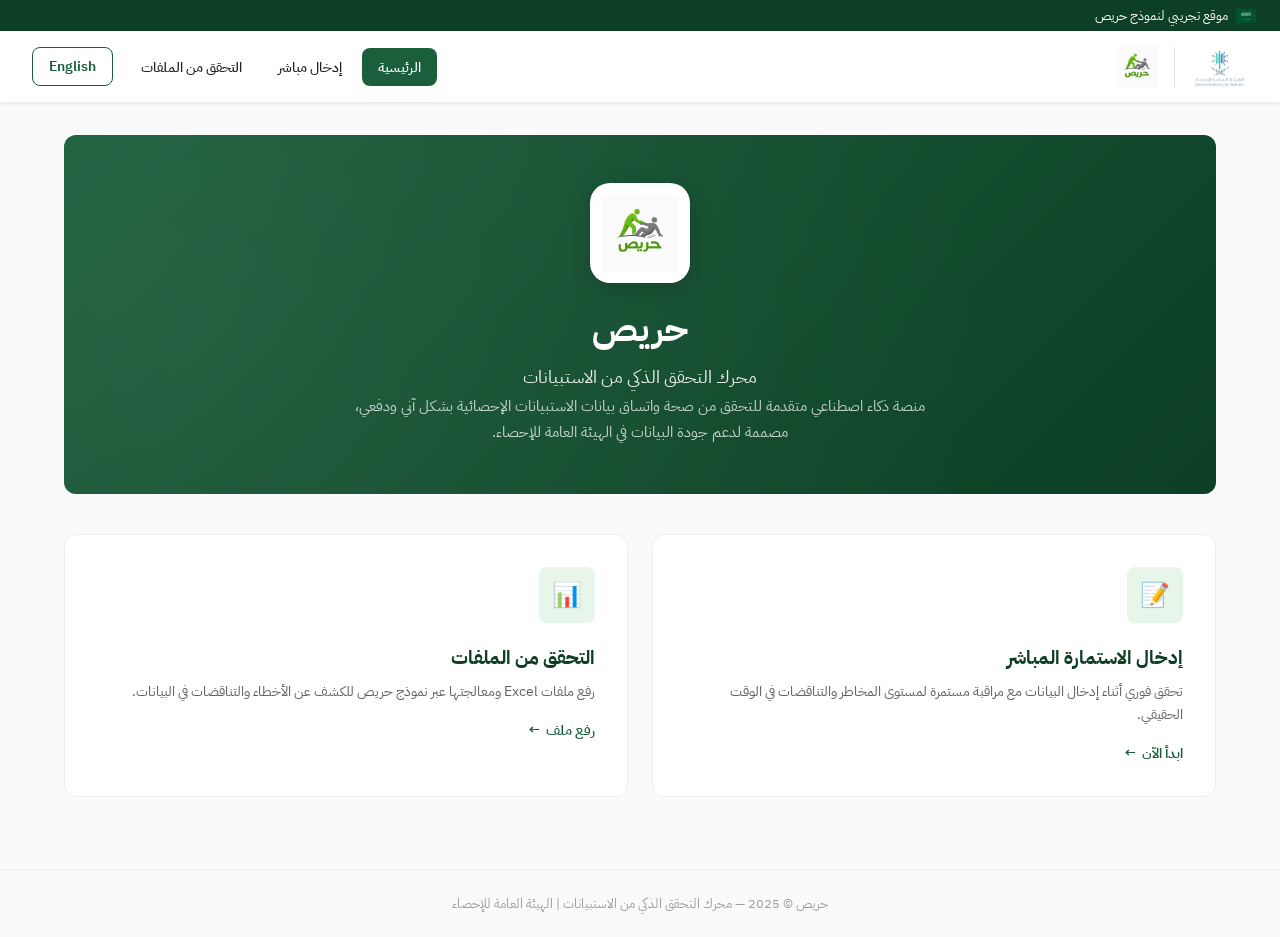
<file: index.html>
<!DOCTYPE html>
<html lang="ar" dir="rtl">
  <head>
    <meta charset="UTF-8" />
    <meta name="viewport" content="width=device-width, initial-scale=1.0" />
    <script>
      (function () {
        var lang = localStorage.getItem("harisLang") || "ar";
        document.documentElement.lang = lang;
        document.documentElement.dir = lang === "ar" ? "rtl" : "ltr";
      })();
    </script>
    <title data-i18n="meta.title.home">حريص - محرك التحقق الذكي من الاستبيانات</title>
    <link rel="preconnect" href="https://fonts.googleapis.com" />
    <link
      href="https://fonts.googleapis.com/css2?family=IBM+Plex+Sans+Arabic:wght@400;500;600;700&display=swap"
      rel="stylesheet"
    />
    <link rel="icon" href="images/haris-logo.png" />
    <link rel="stylesheet" href="css/style.css" />
  </head>
  <body>
    <!-- Gov Banner -->
    <div class="gov-banner">
      <img src="images/image.png" alt="شعار الحكومة السعودية" class="icon" data-i18n-alt="banner.icon.alt" />
      <span data-i18n="banner.text">موقع تجريبي لنموذج حريص </span>
    </div>

    <!-- Navigation -->
    <nav class="main-nav">
      <div class="nav-brand">
        <img src="images/gastat-logo.png" alt="الهيئة العامة للإحصاء" data-i18n-alt="nav.gastat.alt" />
        <div class="separator"></div>
        <img src="images/haris-logo.png" alt="حريص" style="height: 42px" data-i18n-alt="nav.haris.alt" />
      </div>
      <div class="nav-links">
        <a href="index.html" class="active" data-i18n="nav.home">الرئيسية</a>
        <a href="live-survey.html" data-i18n="nav.liveSurvey">إدخال مباشر</a>
        <a href="batch-upload.html" data-i18n="nav.batchUpload">التحقق من الملفات</a>
        <button type="button" id="langToggle" class="lang-toggle">English</button>
      </div>
    </nav>

    <!-- Main Content -->
    <div class="page-container">
      <!-- Hero -->
      <div class="hero">
        <div class="hero-logo">
          <img src="images/haris-logo.png" alt="حريص" data-i18n-alt="nav.haris.alt" />
        </div>
        <h1 data-i18n="home.hero.title">حريص</h1>
        <p class="subtitle" data-i18n="home.hero.subtitle">محرك التحقق الذكي من الاستبيانات</p>
        <p class="desc" data-i18n="home.hero.desc">
          منصة ذكاء اصطناعي متقدمة للتحقق من صحة واتساق بيانات الاستبيانات
          الإحصائية بشكل آني ودفعي، مصممة لدعم جودة البيانات في الهيئة العامة
          للإحصاء.
        </p>
      </div>

      <!-- Feature Cards -->
      <div class="cards-grid">
        <a href="live-survey.html" class="card">
          <div class="card-icon">📝</div>
          <h3 data-i18n="home.card1.title">إدخال الاستمارة المباشر</h3>
          <p data-i18n="home.card1.desc">
            تحقق فوري أثناء إدخال البيانات مع مراقبة مستمرة لمستوى المخاطر
            والتناقضات في الوقت الحقيقي.
          </p>
          <div class="arrow">
            <span data-i18n="home.card1.cta">ابدأ الآن</span>
            <span>←</span>
          </div>
        </a>
        <a href="batch-upload.html" class="card">
          <div class="card-icon">📊</div>
          <h3 data-i18n="home.card2.title">التحقق من الملفات</h3>
          <p data-i18n="home.card2.desc">
            رفع ملفات Excel ومعالجتها عبر نموذج حريص للكشف عن الأخطاء والتناقضات
            في البيانات.
          </p>
          <div class="arrow">
            <span data-i18n="home.card2.cta">رفع ملف</span>
            <span>←</span>
          </div>
        </a>
      </div>
    </div>

    <!-- Footer -->
    <div class="footer" data-i18n="footer.text">
      حريص &copy; 2025 — محرك التحقق الذكي من الاستبيانات | الهيئة العامة
      للإحصاء
    </div>

    <script src="js/i18n.js"></script>
  </body>
</html>
</file>
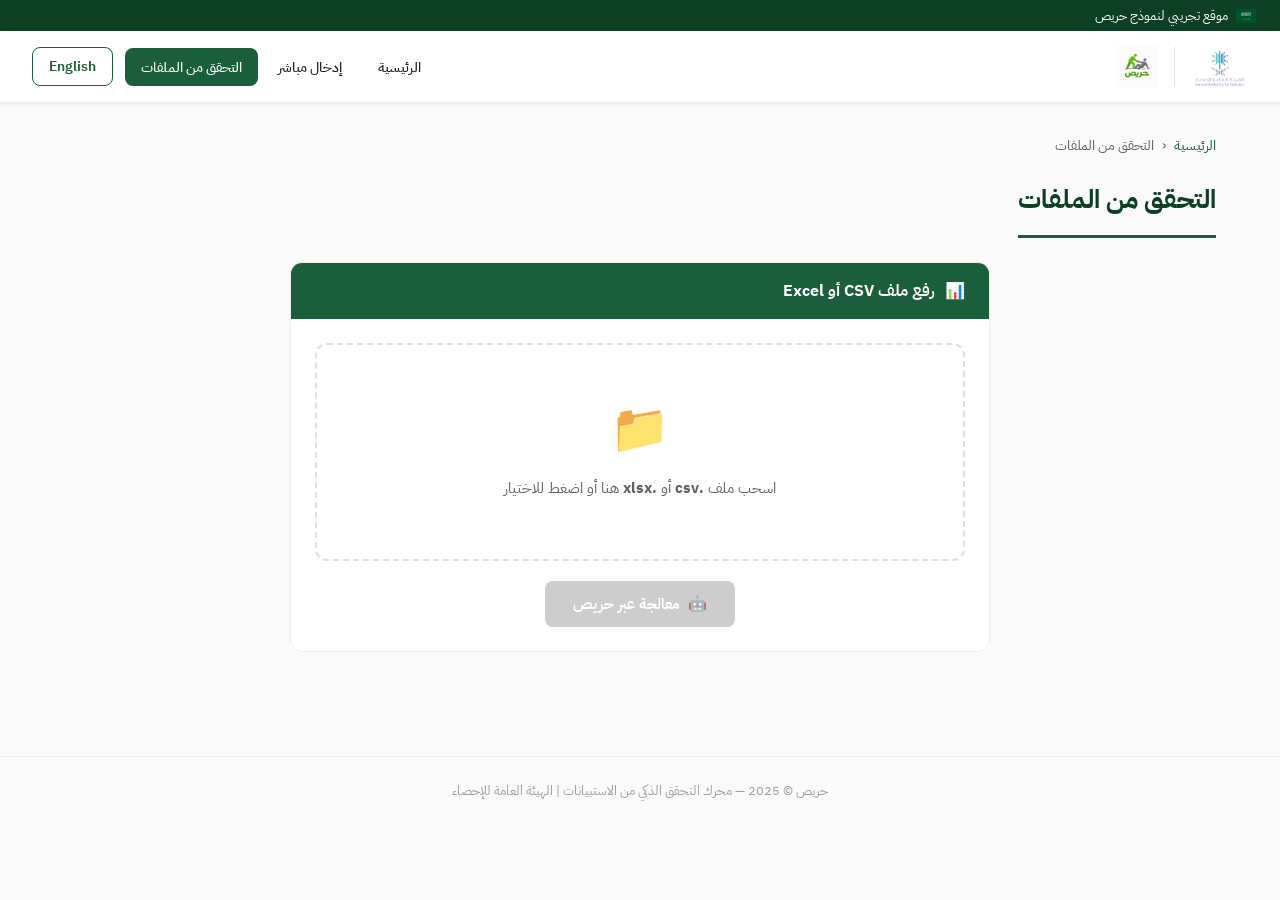
<file: batch-upload.html>
<!DOCTYPE html>
<html lang="ar" dir="rtl">
  <head>
    <meta charset="UTF-8" />
    <meta name="viewport" content="width=device-width, initial-scale=1.0" />
    <script>
      (function () {
        var lang = localStorage.getItem("harisLang") || "ar";
        document.documentElement.lang = lang;
        document.documentElement.dir = lang === "ar" ? "rtl" : "ltr";
      })();
    </script>
    <title data-i18n="meta.title.batchUpload">حريص - التحقق من الملفات</title>
    <link rel="preconnect" href="https://fonts.googleapis.com" />
    <link
      href="https://fonts.googleapis.com/css2?family=IBM+Plex+Sans+Arabic:wght@400;500;600;700&display=swap"
      rel="stylesheet"
    />
    <link rel="icon" href="images/haris-logo.png" />
    <link rel="stylesheet" href="css/style.css" />
  </head>
  <body>
    <!-- Gov Banner -->
    <div class="gov-banner">
      <img src="images/image.png" alt="شعار الحكومة السعودية" class="icon" data-i18n-alt="banner.icon.alt" />
      <span data-i18n="banner.text">موقع تجريبي لنموذج حريص </span>
    </div>

    <!-- Navigation -->
    <nav class="main-nav">
      <div class="nav-brand">
        <img src="images/gastat-logo.png" alt="الهيئة العامة للإحصاء" data-i18n-alt="nav.gastat.alt" />
        <div class="separator"></div>
        <img src="images/haris-logo.png" alt="حريص" style="height: 42px" data-i18n-alt="nav.haris.alt" />
      </div>
      <div class="nav-links">
        <a href="index.html" data-i18n="nav.home">الرئيسية</a>
        <a href="live-survey.html" data-i18n="nav.liveSurvey">إدخال مباشر</a>
        <a href="batch-upload.html" class="active" data-i18n="nav.batchUpload">التحقق من الملفات</a>
        <button type="button" id="langToggle" class="lang-toggle">English</button>
      </div>
    </nav>

    <!-- Main Content -->
    <div class="page-container">
      <!-- Breadcrumb -->
      <div class="breadcrumb">
        <a href="index.html" data-i18n="breadcrumb.home">الرئيسية</a>
        <span>‹</span>
        <span data-i18n="batchUpload.breadcrumb.current">التحقق من الملفات</span>
      </div>

      <h2 class="page-title" data-i18n="batchUpload.pageTitle">التحقق من الملفات</h2>

      <!-- Upload Panel -->
      <div class="panel" style="max-width: 700px; margin: 0 auto 32px">
        <div class="panel-header">
          <span>📊</span>
          <span data-i18n="batchUpload.panel.uploadTitle">رفع ملف CSV أو Excel</span>
        </div>
        <div class="panel-body">
          <div class="upload-zone" id="uploadZone">
            <div class="icon">📁</div>
            <p data-i18n-html="batchUpload.upload.instructions">
              اسحب ملف <strong>.csv</strong> أو <strong>.xlsx</strong> هنا أو
              اضغط للاختيار
            </p>
            <div class="filename" id="fileName"></div>
            <input
              type="file"
              id="fileInput"
              accept=".csv,.xlsx"
              style="display: none"
            />
          </div>
          <div style="text-align: center; margin-top: 20px">
            <button class="btn btn-primary" id="processBtn" disabled>
              <span>🤖</span>
              <span data-i18n="batchUpload.btn.process">معالجة عبر حريص</span>
            </button>
          </div>
        </div>
      </div>

      <!-- Spinner -->
      <div class="spinner" id="spinner">
        <div class="spinner-circle"></div>
        <p style="color: var(--gastat-text-secondary)" data-i18n="batchUpload.spinner.text">
          جاري معالجة الملف... يرجى الانتظار
        </p>
      </div>

      <!-- Results Table -->
      <div id="resultsSection" style="display: none">
        <div class="panel">
          <div class="panel-header">
            <span>📋</span>
            <span data-i18n="batchUpload.panel.resultsTitle">نتائج التحقق</span>
          </div>
          <div class="panel-body" style="overflow-x: auto">
            <table class="data-table">
              <thead>
                <tr>
                  <th data-i18n="batchUpload.table.row">الصف</th>
                  <th data-i18n="batchUpload.table.recordId">معرف السجل (f_m_id)</th>
                  <th data-i18n="batchUpload.table.risk">درجة المخاطر</th>
                  <th data-i18n="batchUpload.table.issues">المشكلات المكتشفة</th>
                </tr>
              </thead>
              <tbody id="resultsBody"></tbody>
            </table>
          </div>
        </div>
      </div>
    </div>

    <!-- Footer -->
    <div class="footer" data-i18n="footer.text">
      حريص &copy; 2025 — محرك التحقق الذكي من الاستبيانات | الهيئة العامة
      للإحصاء
    </div>

    <script src="js/i18n.js"></script>
    <script src="js/batch-upload.js"></script>
  </body>
</html>
</file>
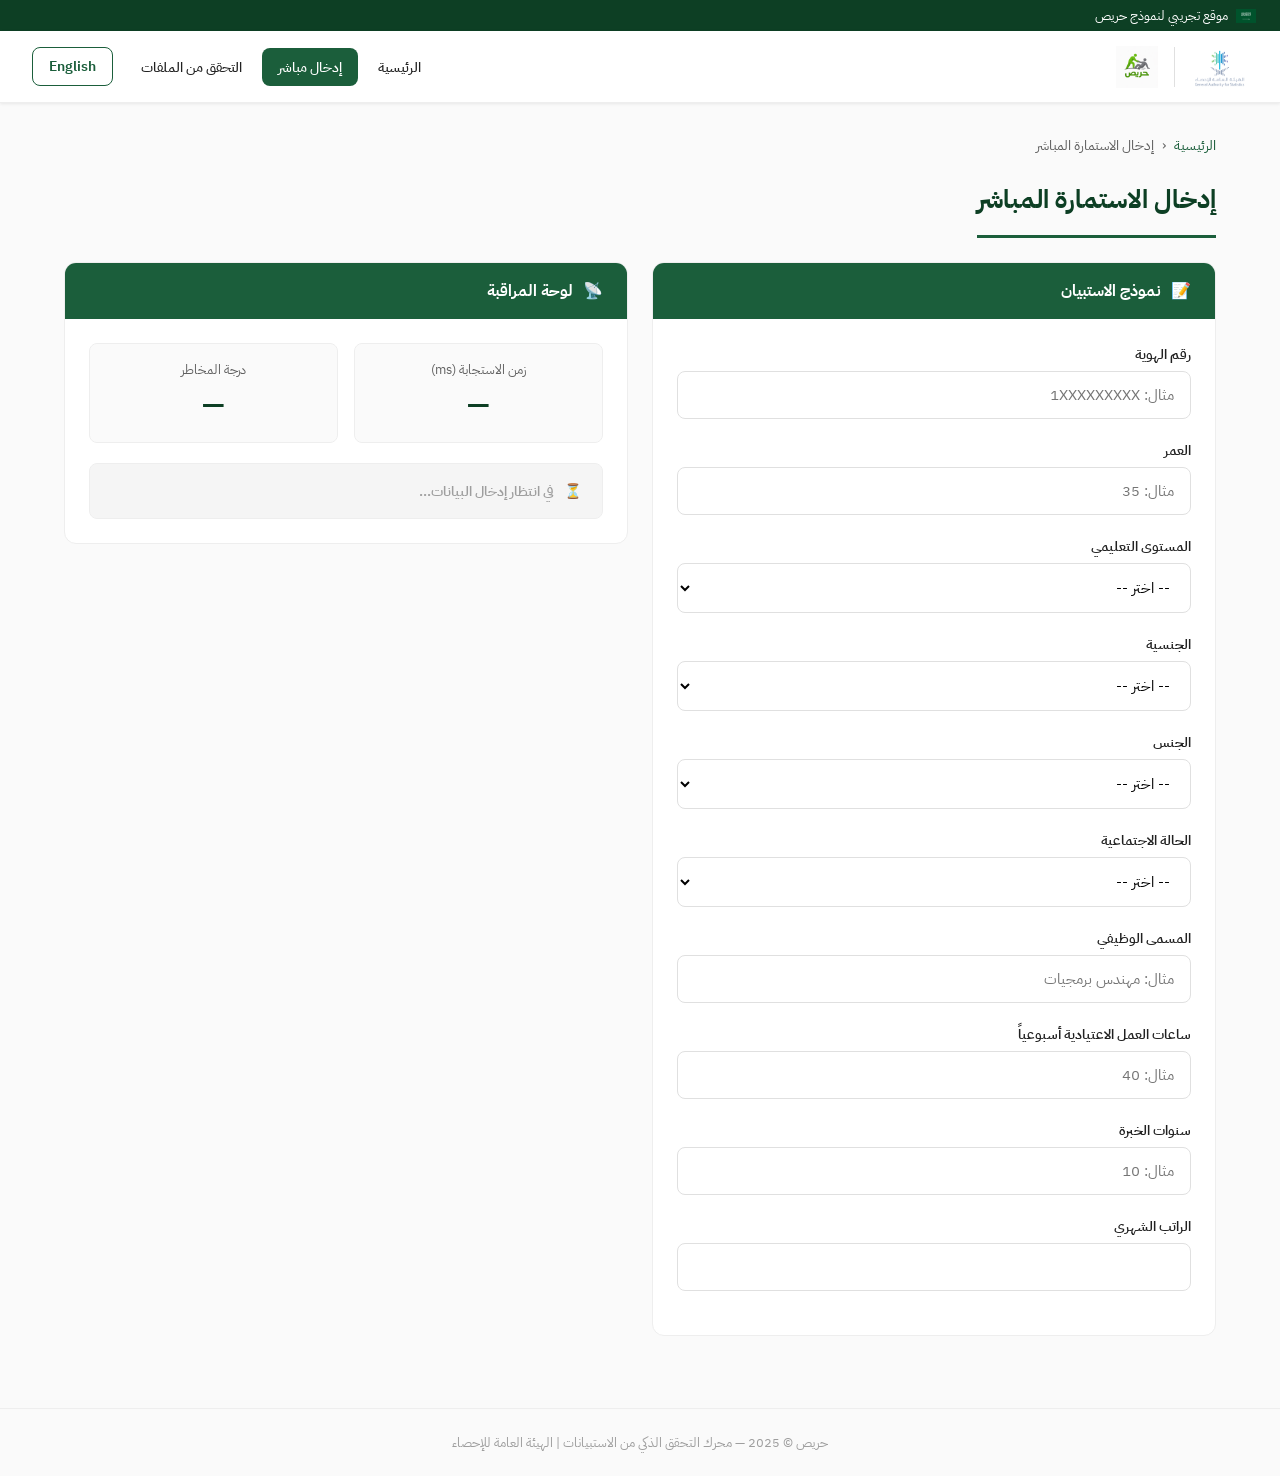
<file: live-survey.html>
<!DOCTYPE html>
<html lang="ar" dir="rtl">
  <head>
    <meta charset="UTF-8" />
    <meta name="viewport" content="width=device-width, initial-scale=1.0" />
    <script>
      (function () {
        var lang = localStorage.getItem("harisLang") || "ar";
        document.documentElement.lang = lang;
        document.documentElement.dir = lang === "ar" ? "rtl" : "ltr";
      })();
    </script>
    <title data-i18n="meta.title.liveSurvey">حريص - إدخال الاستمارة المباشر</title>
    <link rel="preconnect" href="https://fonts.googleapis.com" />
    <link
      href="https://fonts.googleapis.com/css2?family=IBM+Plex+Sans+Arabic:wght@400;500;600;700&display=swap"
      rel="stylesheet"
    />
    <link rel="icon" href="images/haris-logo.png" />
    <link rel="stylesheet" href="css/style.css" />
  </head>
  <body>
    <!-- Gov Banner -->
    <div class="gov-banner">
      <img src="images/image.png" alt="شعار الحكومة السعودية" class="icon" data-i18n-alt="banner.icon.alt" />
      <span data-i18n="banner.text">موقع تجريبي لنموذج حريص </span>
    </div>

    <!-- Navigation -->
    <nav class="main-nav">
      <div class="nav-brand">
        <img src="images/gastat-logo.png" alt="الهيئة العامة للإحصاء" data-i18n-alt="nav.gastat.alt" />
        <div class="separator"></div>
        <img src="images/haris-logo.png" alt="حريص" style="height: 42px" data-i18n-alt="nav.haris.alt" />
      </div>
      <div class="nav-links">
        <a href="index.html" data-i18n="nav.home">الرئيسية</a>
        <a href="live-survey.html" class="active" data-i18n="nav.liveSurvey">إدخال مباشر</a>
        <a href="batch-upload.html" data-i18n="nav.batchUpload">التحقق من الملفات</a>
        <button type="button" id="langToggle" class="lang-toggle">English</button>
      </div>
    </nav>

    <!-- Main Content -->
    <div class="page-container">
      <!-- Breadcrumb -->
      <div class="breadcrumb">
        <a href="index.html" data-i18n="breadcrumb.home">الرئيسية</a>
        <span>‹</span>
        <span data-i18n="liveSurvey.breadcrumb.current">إدخال الاستمارة المباشر</span>
      </div>

      <h2 class="page-title" data-i18n="liveSurvey.pageTitle">إدخال الاستمارة المباشر</h2>

      <div class="split-layout">
        <!-- Right Column: Form -->
        <div class="panel">
          <div class="panel-header">
            <span>📝</span>
            <span data-i18n="liveSurvey.panel.formTitle">نموذج الاستبيان</span>
          </div>
          <div class="panel-body">
            <form id="surveyForm" autocomplete="off">
              <div class="form-group">
                <label for="nationalId" data-i18n="form.nationalId.label">رقم الهوية</label>
                <input
                  type="text"
                  id="nationalId"
                  name="national_id"
                  placeholder="مثال: 1XXXXXXXXX"
                  data-i18n-placeholder="form.nationalId.placeholder"
                  pattern="\d{10}"
                  maxlength="10"
                />
              </div>
              <div class="form-group">
                <label for="age" data-i18n="form.age.label">العمر</label>
                <input
                  type="number"
                  id="age"
                  name="age"
                  placeholder="مثال: 35"
                  data-i18n-placeholder="form.age.placeholder"
                  min="0"
                  max="120"
                />
              </div>
              <div class="form-group">
                <label for="education" data-i18n="form.education.label">المستوى التعليمي</label>
                <select id="education" name="education">
                  <option value="" data-i18n="option.choose">-- اختر --</option>
                  <option value="primary" data-i18n="option.education.primary">ابتدائي</option>
                  <option value="intermediate" data-i18n="option.education.intermediate">متوسط</option>
                  <option value="secondary" data-i18n="option.education.secondary">ثانوي</option>
                  <option value="bachelor" data-i18n="option.education.bachelor">بكالوريوس</option>
                  <option value="master" data-i18n="option.education.master">ماجستير</option>
                  <option value="phd" data-i18n="option.education.phd">دكتوراه</option>
                </select>
              </div>
              <div class="form-group">
                <label for="nationality" data-i18n="form.nationality.label">الجنسية</label>
                <select id="nationality" name="nationality">
                  <option value="" data-i18n="option.choose">-- اختر --</option>
                  <option value="saudi" data-i18n="option.nationality.saudi">سعودي</option>
                  <option value="non_saudi" data-i18n="option.nationality.nonSaudi">غير سعودي</option>
                </select>
              </div>
              <div class="form-group">
                <label for="gender" data-i18n="form.gender.label">الجنس</label>
                <select id="gender" name="gender">
                  <option value="" data-i18n="option.choose">-- اختر --</option>
                  <option value="male" data-i18n="option.gender.male">ذكر</option>
                  <option value="female" data-i18n="option.gender.female">أنثى</option>
                </select>
              </div>
              <div class="form-group">
                <label for="maritalStatus" data-i18n="form.maritalStatus.label">الحالة الاجتماعية</label>
                <select id="maritalStatus" name="marital_status">
                  <option value="" data-i18n="option.choose">-- اختر --</option>
                  <option value="single" data-i18n="option.marital.single">أعزب</option>
                  <option value="married" data-i18n="option.marital.married">متزوج</option>
                  <option value="divorced" data-i18n="option.marital.divorced">مطلق</option>
                  <option value="widowed" data-i18n="option.marital.widowed">أرمل</option>
                </select>
              </div>
              <div class="form-group">
                <label for="jobTitle" data-i18n="form.jobTitle.label">المسمى الوظيفي</label>
                <input
                  type="text"
                  id="jobTitle"
                  name="job_title"
                  placeholder="مثال: مهندس برمجيات"
                  data-i18n-placeholder="form.jobTitle.placeholder"
                />
              </div>
              <div class="form-group">
                <label for="usualHours" data-i18n="form.usualHours.label">ساعات العمل الاعتيادية أسبوعياً</label>
                <input
                  type="number"
                  id="usualHours"
                  name="usual_hours"
                  placeholder="مثال: 40"
                  data-i18n-placeholder="form.usualHours.placeholder"
                  min="1"
                  max="84"
                />
              </div>
              <div class="form-group">
                <label for="experience" data-i18n="form.experience.label">سنوات الخبرة</label>
                <input
                  type="number"
                  id="experience"
                  name="experience"
                  placeholder="مثال: 10"
                  data-i18n-placeholder="form.experience.placeholder"
                  min="0"
                  max="70"
                />
              </div>
              <div class="form-group">
                <label for="salary" data-i18n="form.salary.label">الراتب الشهري</label>
                <input
                  type="number"
                  id="salary"
                  name="salary"
                  min="0"
                  max="100000"
                />
              </div>
            </form>
          </div>
        </div>

        <!-- Left Column: Monitor -->
        <div class="panel">
          <div class="panel-header">
            <span>📡</span>
            <span data-i18n="liveSurvey.panel.monitorTitle">لوحة المراقبة</span>
          </div>
          <div class="panel-body">
            <div class="monitor-stats">
              <div class="stat-card">
                <div class="label" data-i18n="liveSurvey.stat.latency">زمن الاستجابة (ms)</div>
                <div class="value" id="latencyValue">—</div>
              </div>
              <div class="stat-card">
                <div class="label" data-i18n="liveSurvey.stat.risk">درجة المخاطر</div>
                <div class="value" id="riskValue">—</div>
              </div>
            </div>
            <div class="alert-box idle" id="alertBox">
              <span id="alertIcon">⏳</span>
              <span id="alertText" data-i18n="liveSurvey.alert.idle">في انتظار إدخال البيانات...</span>
            </div>

            <!-- Details section -->
            <div id="detailsSection" style="margin-top: 20px; display: none">
              <h4
                style="
                  font-size: 0.9rem;
                  font-weight: 700;
                  margin-bottom: 10px;
                  color: var(--gastat-green-dark);
                "
                data-i18n="liveSurvey.details.title"
              >
                تفاصيل التحقق
              </h4>
              <ul id="issuesList" class="issues-list"></ul>
            </div>
          </div>
        </div>
      </div>
    </div>

    <!-- Footer -->
    <div class="footer" data-i18n="footer.text">
      حريص &copy; 2025 — محرك التحقق الذكي من الاستبيانات | الهيئة العامة
      للإحصاء
    </div>

    <script src="js/i18n.js"></script>
    <script src="js/live-survey.js"></script>
  </body>
</html>
</file>
<file: css/style.css>
/* ===== GASTAT-Inspired Design System ===== */
:root {
  --gastat-green: #1b5e3b;
  --gastat-green-dark: #0d3f24;
  --gastat-green-light: #2e7d52;
  --gastat-green-bg: #e8f5e9;
  --gastat-gray-50: #fafafa;
  --gastat-gray-100: #f5f5f5;
  --gastat-gray-200: #eeeeee;
  --gastat-gray-300: #e0e0e0;
  --gastat-gray-400: #bdbdbd;
  --gastat-gray-500: #9e9e9e;
  --gastat-gray-600: #757575;
  --gastat-gray-700: #616161;
  --gastat-white: #ffffff;
  --gastat-text: #212121;
  --gastat-text-secondary: #616161;
  --risk-critical: #d32f2f;
  --risk-critical-bg: #ffebee;
  --risk-strong: #f9a825;
  --risk-strong-bg: #fff8e1;
  --risk-low: #2e7d32;
  --risk-low-bg: #e8f5e9;
  --shadow-sm: 0 1px 3px rgba(0, 0, 0, 0.08);
  --shadow-md: 0 4px 12px rgba(0, 0, 0, 0.1);
  --shadow-lg: 0 8px 30px rgba(0, 0, 0, 0.12);
  --radius: 8px;
  --radius-lg: 12px;
  --transition: all 0.2s ease;
}

* {
  margin: 0;
  padding: 0;
  box-sizing: border-box;
}

body {
  font-family: "IBM Plex Sans Arabic", "Segoe UI", Tahoma, sans-serif;
  background: var(--gastat-gray-50);
  color: var(--gastat-text);
  direction: rtl;
  min-height: 100vh;
}
html[dir="ltr"] body {
  direction: ltr;
}

/* ===== Top Gov Banner ===== */
.gov-banner {
  background: var(--gastat-green-dark);
  color: var(--gastat-white);
  font-size: 0.8rem;
  padding: 6px 24px;
  display: flex;
  align-items: center;
  gap: 8px;
}
.gov-banner .icon {
  width: 20px;
  height: 14px;
  background: url("data:image/svg+xml,%3Csvg xmlns='http://www.w3.org/2000/svg' viewBox='0 0 24 16'%3E%3Crect width='24' height='16' fill='%23006C35'/%3E%3Crect x='0' y='0' width='8' height='16' fill='%23fff'/%3E%3C/svg%3E")
    no-repeat center;
  background-size: contain;
}

/* ===== Navigation ===== */
.main-nav {
  background: var(--gastat-white);
  border-bottom: 1px solid var(--gastat-gray-200);
  padding: 0 32px;
  display: flex;
  align-items: center;
  justify-content: space-between;
  height: 72px;
  box-shadow: var(--shadow-sm);
  position: sticky;
  top: 0;
  z-index: 100;
}
.nav-brand {
  display: flex;
  align-items: center;
  gap: 16px;
}
.nav-brand img {
  height: 48px;
  object-fit: contain;
}
.nav-brand .separator {
  width: 1px;
  height: 40px;
  background: var(--gastat-gray-300);
}
.nav-links {
  display: flex;
  align-items: center;
  gap: 4px;
}
.nav-links a {
  text-decoration: none;
  color: var(--gastat-text);
  padding: 8px 16px;
  border-radius: var(--radius);
  font-size: 0.9rem;
  font-weight: 500;
  transition: var(--transition);
}
.nav-links a:hover {
  background: var(--gastat-gray-100);
}
.nav-links a.active {
  background: var(--gastat-green);
  color: var(--gastat-white);
}
.lang-toggle {
  margin-inline-start: 8px;
  padding: 8px 16px;
  border-radius: var(--radius);
  border: 1px solid var(--gastat-green);
  background: transparent;
  color: var(--gastat-green);
  font-family: inherit;
  font-size: 0.85rem;
  font-weight: 600;
  cursor: pointer;
  transition: var(--transition);
}
.lang-toggle:hover {
  background: var(--gastat-green);
  color: var(--gastat-white);
}

/* ===== Page Container ===== */
.page-container {
  max-width: 1200px;
  margin: 0 auto;
  padding: 32px 24px;
}

/* ===== Hero Section ===== */
.hero {
  background: linear-gradient(
    135deg,
    var(--gastat-green) 0%,
    var(--gastat-green-dark) 100%
  );
  border-radius: var(--radius-lg);
  padding: 48px;
  color: var(--gastat-white);
  text-align: center;
  margin-bottom: 40px;
  position: relative;
  overflow: hidden;
}
.hero::before {
  content: "";
  position: absolute;
  top: -50%;
  left: -50%;
  width: 200%;
  height: 200%;
  background: radial-gradient(
    circle at 30% 50%,
    rgba(255, 255, 255, 0.05) 0%,
    transparent 50%
  );
}
.hero-logo {
  width: 100px;
  height: 100px;
  border-radius: 20px;
  background: var(--gastat-white);
  padding: 12px;
  margin: 0 auto 20px;
  box-shadow: 0 4px 20px rgba(0, 0, 0, 0.2);
}
.hero-logo img {
  width: 100%;
  height: 100%;
  object-fit: contain;
}
.hero h1 {
  font-size: 2.2rem;
  font-weight: 700;
  margin-bottom: 8px;
}
.hero .subtitle {
  font-size: 1.1rem;
  opacity: 0.9;
  margin-bottom: 4px;
}
.hero .desc {
  font-size: 0.95rem;
  opacity: 0.75;
  max-width: 600px;
  margin: 0 auto;
  line-height: 1.7;
}

/* ===== Cards Grid ===== */
.cards-grid {
  display: grid;
  grid-template-columns: repeat(auto-fit, minmax(320px, 1fr));
  gap: 24px;
}
.card {
  background: var(--gastat-white);
  border: 1px solid var(--gastat-gray-200);
  border-radius: var(--radius-lg);
  padding: 32px;
  cursor: pointer;
  transition: var(--transition);
  text-decoration: none;
  color: inherit;
  display: block;
}
.card:hover {
  box-shadow: var(--shadow-lg);
  border-color: var(--gastat-green);
  transform: translateY(-2px);
}
.card-icon {
  width: 56px;
  height: 56px;
  border-radius: var(--radius);
  background: var(--gastat-green-bg);
  display: flex;
  align-items: center;
  justify-content: center;
  margin-bottom: 20px;
  font-size: 1.5rem;
  color: var(--gastat-green);
}
.card h3 {
  font-size: 1.2rem;
  font-weight: 700;
  margin-bottom: 8px;
  color: var(--gastat-green-dark);
}
.card p {
  color: var(--gastat-text-secondary);
  font-size: 0.9rem;
  line-height: 1.6;
}
.card .arrow {
  display: flex;
  align-items: center;
  gap: 6px;
  margin-top: 16px;
  color: var(--gastat-green);
  font-size: 0.9rem;
  font-weight: 600;
}

/* ===== Breadcrumb ===== */
.breadcrumb {
  display: flex;
  align-items: center;
  gap: 8px;
  margin-bottom: 24px;
  font-size: 0.85rem;
  color: var(--gastat-text-secondary);
}
.breadcrumb a {
  color: var(--gastat-green);
  text-decoration: none;
}
.breadcrumb a:hover {
  text-decoration: underline;
}

/* ===== Page Title ===== */
.page-title {
  font-size: 1.6rem;
  font-weight: 700;
  color: var(--gastat-green-dark);
  margin-bottom: 24px;
  padding-bottom: 16px;
  border-bottom: 3px solid var(--gastat-green);
  display: inline-block;
}

/* ===== Form Styles ===== */
.form-group {
  margin-bottom: 20px;
}
.form-group label {
  display: block;
  margin-bottom: 6px;
  font-weight: 600;
  font-size: 0.9rem;
  color: var(--gastat-text);
}
.form-group input,
.form-group select,
.form-group textarea {
  width: 100%;
  padding: 12px 16px;
  border: 1px solid var(--gastat-gray-300);
  border-radius: var(--radius);
  font-family: inherit;
  font-size: 0.95rem;
  background: var(--gastat-white);
  transition: var(--transition);
  direction: rtl;
}
html[dir="ltr"] .form-group input,
html[dir="ltr"] .form-group select,
html[dir="ltr"] .form-group textarea {
  direction: ltr;
}
.form-group input:focus,
.form-group select:focus {
  outline: none;
  border-color: var(--gastat-green);
  box-shadow: 0 0 0 3px rgba(27, 94, 59, 0.1);
}

/* ===== Split Layout ===== */
.split-layout {
  display: grid;
  grid-template-columns: 1fr 1fr;
  gap: 24px;
  align-items: start;
}

.survey-layout {
  grid-template-columns: 300px minmax(0, 1fr);
}

/* ===== Panel ===== */
.panel {
  background: var(--gastat-white);
  border: 1px solid var(--gastat-gray-200);
  border-radius: var(--radius-lg);
  overflow: hidden;
}
.panel-header {
  background: var(--gastat-green);
  color: var(--gastat-white);
  padding: 16px 24px;
  font-weight: 700;
  font-size: 1rem;
  display: flex;
  align-items: center;
  gap: 10px;
}
.panel-body {
  padding: 24px;
}

/* ===== Monitor Stats ===== */
.monitor-stats {
  display: grid;
  grid-template-columns: 1fr 1fr;
  gap: 16px;
  margin-bottom: 20px;
}
.stat-card {
  background: var(--gastat-gray-50);
  border: 1px solid var(--gastat-gray-200);
  border-radius: var(--radius);
  padding: 16px;
  text-align: center;
}
.stat-card .label {
  font-size: 0.8rem;
  color: var(--gastat-text-secondary);
  margin-bottom: 4px;
}
.stat-card .value {
  font-size: 1.8rem;
  font-weight: 700;
  color: var(--gastat-green-dark);
}

/* ===== Alert Box ===== */
.alert-box {
  border-radius: var(--radius);
  padding: 16px 20px;
  font-size: 0.9rem;
  font-weight: 600;
  display: flex;
  align-items: center;
  gap: 10px;
  transition: var(--transition);
}
.alert-box.idle {
  background: var(--gastat-gray-100);
  color: var(--gastat-gray-500);
  border: 1px solid var(--gastat-gray-200);
}
.alert-box.success {
  background: var(--risk-low-bg);
  color: var(--risk-low);
  border: 1px solid #a5d6a7;
}
.alert-box.warning {
  background: var(--risk-strong-bg);
  color: #f57f17;
  border: 1px solid #ffe082;
}
.alert-box.critical {
  background: var(--risk-critical-bg);
  color: var(--risk-critical);
  border: 1px solid #ef9a9a;
}

/* ===== Upload Zone ===== */
.upload-zone {
  border: 2px dashed var(--gastat-gray-300);
  border-radius: var(--radius-lg);
  padding: 48px;
  text-align: center;
  cursor: pointer;
  transition: var(--transition);
  background: var(--gastat-white);
}
.upload-zone:hover,
.upload-zone.dragover {
  border-color: var(--gastat-green);
  background: var(--gastat-green-bg);
}
.upload-zone .icon {
  font-size: 3rem;
  margin-bottom: 12px;
}
.upload-zone p {
  color: var(--gastat-text-secondary);
  font-size: 0.95rem;
}
.upload-zone .filename {
  margin-top: 12px;
  font-weight: 700;
  color: var(--gastat-green);
}

/* ===== Button ===== */
.btn {
  padding: 12px 28px;
  border: none;
  border-radius: var(--radius);
  font-family: inherit;
  font-size: 0.95rem;
  font-weight: 600;
  cursor: pointer;
  transition: var(--transition);
  display: inline-flex;
  align-items: center;
  gap: 8px;
}
.btn:disabled {
  opacity: 0.75;
  cursor: not-allowed;
}
.btn-primary {
  background: var(--gastat-green);
  color: var(--gastat-white);
}
.btn-primary:hover {
  background: var(--gastat-green-dark);
}
.btn-primary:disabled {
  background: var(--gastat-gray-400);
  cursor: not-allowed;
}
.btn-secondary {
  background: var(--gastat-gray-200);
  color: var(--gastat-gray-700);
}
.btn-secondary:hover {
  background: var(--gastat-gray-300);
}
.btn-secondary:disabled {
  background: var(--gastat-gray-200);
}

.btn-spinner {
  width: 14px;
  height: 14px;
  border: 2px solid rgba(255, 255, 255, 0.45);
  border-top-color: #ffffff;
  border-radius: 50%;
  animation: spin 0.8s linear infinite;
  display: none;
}
.btn.loading .btn-spinner {
  display: inline-block;
}

.inline-feedback {
  min-height: 22px;
  margin-top: 10px;
  font-size: 0.9rem;
  color: var(--gastat-text-secondary);
}
.inline-feedback.success {
  color: var(--risk-low);
}
.inline-feedback.error {
  color: var(--risk-critical);
}
.inline-feedback.info {
  color: var(--gastat-text-secondary);
}
.inline-feedback.warning {
  color: #f57f17;
}

.request-timer {
  margin-top: 6px;
  min-height: 20px;
  font-size: 0.85rem;
  font-weight: 600;
  color: var(--gastat-gray-600);
}

.request-timer.running {
  color: var(--gastat-green);
}

.request-status {
  margin-top: 14px;
  padding: 14px 16px;
  border: 1px solid var(--gastat-gray-200);
  border-radius: var(--radius-lg);
  background: linear-gradient(135deg, #ffffff 0%, #f8fbf9 100%);
  box-shadow: var(--shadow-sm);
  display: flex;
  align-items: center;
  gap: 12px;
}

.request-status-icon {
  width: 44px;
  height: 44px;
  border-radius: 50%;
  background: var(--gastat-green-bg);
  color: var(--gastat-green);
  display: flex;
  align-items: center;
  justify-content: center;
  font-size: 1.15rem;
  flex-shrink: 0;
}

.request-status.loading .request-status-icon {
  background: #edf7ef;
  color: var(--gastat-green);
  animation: pulse 1.2s ease-in-out infinite;
}

.request-status.success .request-status-icon {
  background: var(--risk-low-bg);
  color: var(--risk-low);
}

.request-status.error .request-status-icon {
  background: var(--risk-critical-bg);
  color: var(--risk-critical);
}

.request-status-copy {
  display: flex;
  flex-direction: column;
  gap: 2px;
  min-width: 0;
}

.request-status-title {
  font-size: 0.95rem;
  font-weight: 700;
  color: var(--gastat-green-dark);
}

.request-status-meta {
  display: flex;
  align-items: center;
  flex-wrap: wrap;
  gap: 6px;
  font-size: 0.82rem;
  color: var(--gastat-text-secondary);
}

.request-status-dot {
  color: var(--gastat-gray-400);
}

.request-status.loading .request-status-title,
.request-status.loading .request-status-meta,
.request-status.loading .request-timer {
  color: var(--gastat-green);
}

.request-status.success .request-status-title,
.request-status.success .request-status-meta,
.request-status.success .request-timer {
  color: var(--risk-low);
}

.request-status.error .request-status-title,
.request-status.error .request-status-meta,
.request-status.error .request-timer {
  color: var(--risk-critical);
}

@keyframes pulse {
  0%,
  100% {
    transform: scale(1);
  }
  50% {
    transform: scale(1.06);
  }
}
.btn-outline {
  background: transparent;
  color: var(--gastat-green);
  border: 1px solid var(--gastat-green);
}
.btn-outline:hover {
  background: var(--gastat-green-bg);
}

/* ===== Data Table ===== */
.data-table {
  width: 100%;
  border-collapse: collapse;
  margin-top: 24px;
}
.data-table thead {
  background: var(--gastat-green);
  color: var(--gastat-white);
}
.data-table th {
  padding: 14px 16px;
  font-weight: 600;
  font-size: 0.85rem;
  text-align: right;
}
html[dir="ltr"] .data-table th {
  text-align: left;
}
.data-table td {
  padding: 12px 16px;
  border-bottom: 1px solid var(--gastat-gray-200);
  font-size: 0.9rem;
  vertical-align: top;
}
.data-table tbody tr:hover {
  background: var(--gastat-gray-50);
}
.risk-badge {
  display: inline-block;
  padding: 4px 12px;
  border-radius: 20px;
  font-size: 0.8rem;
  font-weight: 700;
}
.risk-badge.high {
  background: var(--risk-critical-bg);
  color: var(--risk-critical);
}
.risk-badge.medium {
  background: var(--risk-strong-bg);
  color: #f57f17;
}
.risk-badge.low {
  background: var(--risk-low-bg);
  color: var(--risk-low);
}
.issues-list {
  list-style: none;
  padding: 0;
}
.issues-list li {
  padding: 3px 0;
  font-size: 0.85rem;
  color: var(--gastat-text-secondary);
}
.issues-list li::before {
  content: "●";
  margin-left: 6px;
  color: var(--risk-critical);
  font-size: 0.6rem;
  vertical-align: middle;
}

.category-badge {
  display: inline-block;
  padding: 2px 10px;
  border-radius: 12px;
  font-size: 12px;
  font-weight: 700;
  margin-left: 6px;
  white-space: nowrap;
  vertical-align: middle;
  cursor: help;
}

.category-C1 {
  background: #fde8e8;
  color: #c0392b;
  border: 1px solid #e74c3c;
}

.category-C2 {
  background: #fef3cd;
  color: #856404;
  border: 1px solid #ffc107;
}

.category-C3 {
  background: #e8f4fd;
  color: #1a5c9e;
  border: 1px solid #3498db;
}

.category-C4 {
  background: #f0f0f0;
  color: #555;
  border: 1px solid #aaa;
}

.category-generic {
  background: #f0f0f0;
  color: #555;
  border: 1px solid #aaa;
}

/* ===== Spinner ===== */
.spinner {
  display: none;
  text-align: center;
  padding: 40px;
}
.spinner.active {
  display: block;
}
.spinner-circle {
  width: 40px;
  height: 40px;
  border: 4px solid var(--gastat-gray-200);
  border-top-color: var(--gastat-green);
  border-radius: 50%;
  animation: spin 0.8s linear infinite;
  margin: 0 auto 12px;
}
@keyframes spin {
  to {
    transform: rotate(360deg);
  }
}

/* ===== Inline Spinner ===== */
.spinner-inline {
  width: 24px;
  height: 24px;
  border: 3px solid var(--gastat-gray-200);
  border-top-color: var(--gastat-green);
  border-radius: 50%;
  animation: spin 0.8s linear infinite;
  display: inline-block;
}

/* ===== Footer ===== */
.footer {
  text-align: center;
  padding: 24px;
  color: var(--gastat-gray-500);
  font-size: 0.8rem;
  margin-top: 40px;
  border-top: 1px solid var(--gastat-gray-200);
}

/* ===== Responsive ===== */
@media (max-width: 768px) {
  .split-layout {
    grid-template-columns: 1fr;
  }
  .survey-layout {
    grid-template-columns: 1fr;
  }
  .hero {
    padding: 32px 20px;
  }
  .hero h1 {
    font-size: 1.6rem;
  }
  .main-nav {
    padding: 0 16px;
  }
  .page-container {
    padding: 20px 16px;
  }
  .request-status {
    align-items: flex-start;
  }
}
</file>
